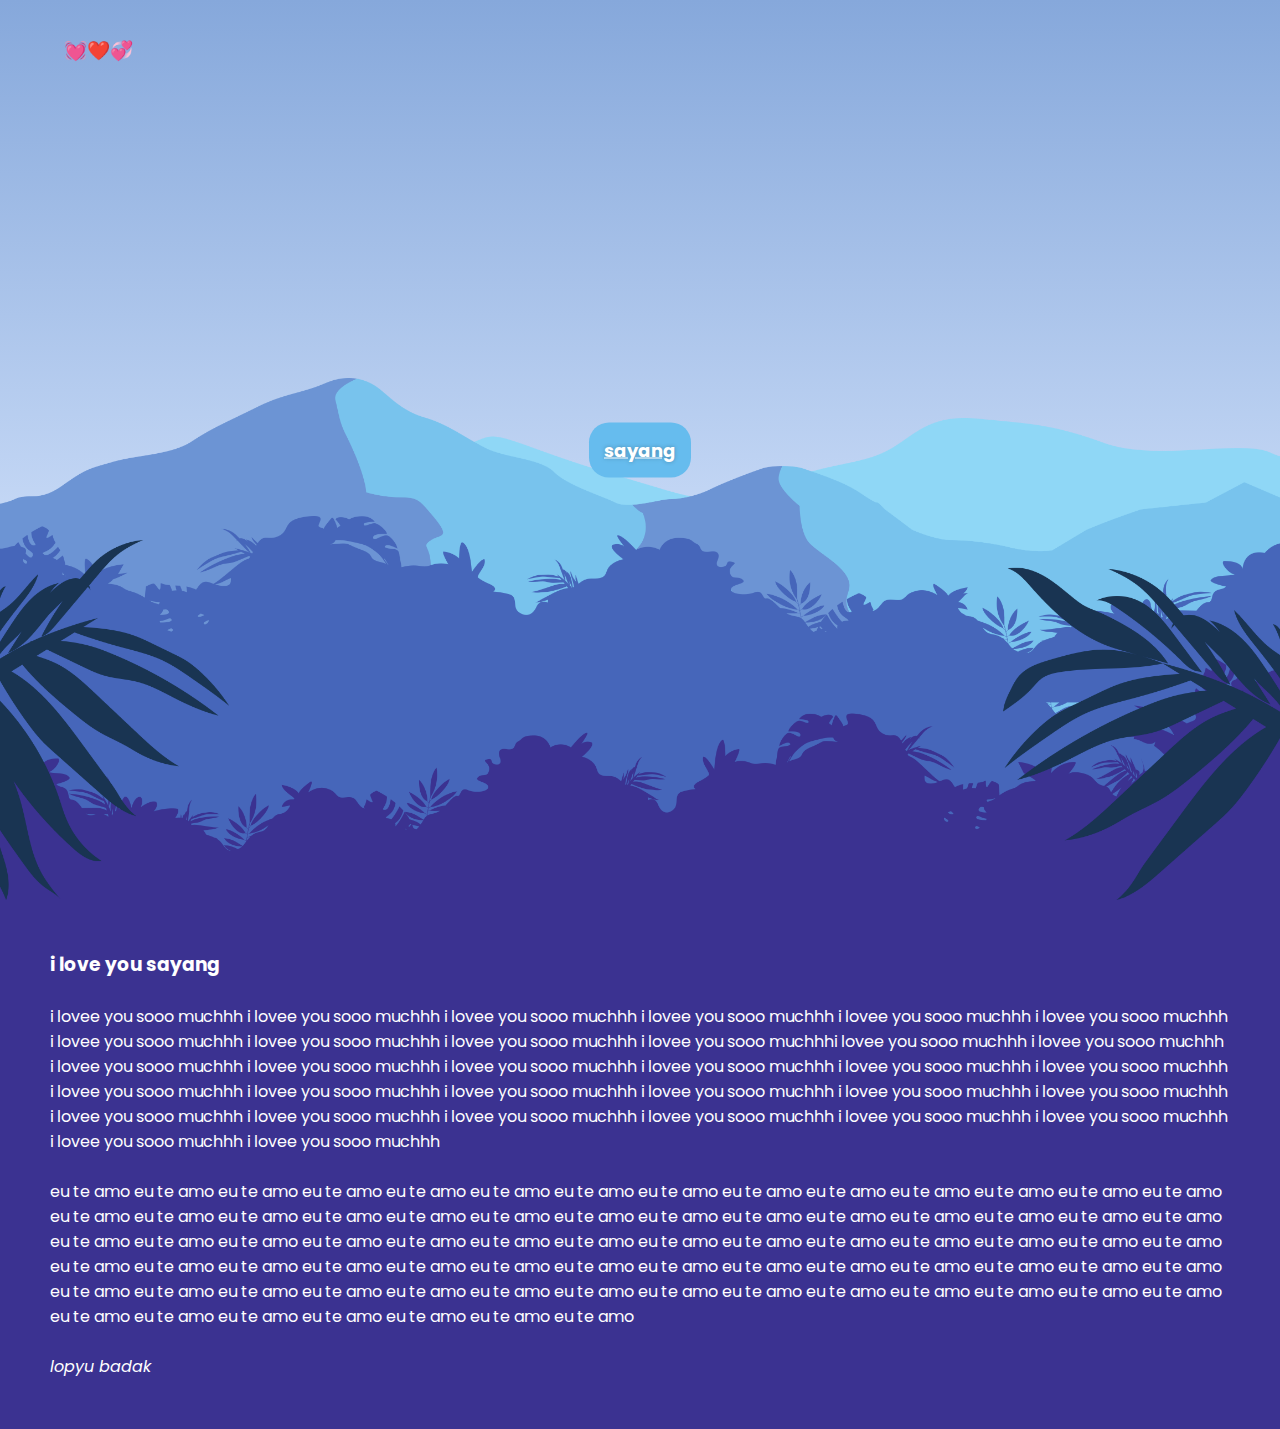
<file: index.html>
<!DOCTYPE html>
<html lang="en">
<head>
    <meta charset="UTF-8">
    <meta name="viewport" content="width=device-width, initial-scale=1.0">
    <title>neiaa sayangku</title>
    <link rel="stylesheet" href="style3.css">
</head>
<body>

    <header>
        <h3>💓❤️💞</h3>
        <!-- <nav>
            <a href="#" class="active">Home</a>
            <a href="#">About</a>
            <a href="#">Services</a>
            <a href="#">Contact</a>
        </nav> -->
    </header>

    <section class="home">
        <img src="assets/mount2.png" class="mount2">
        <img src="assets/mount1.png" class="mount1">
        <img src="assets/bush2.png" class="bush2">

        <h1 class="title"> 
           <a href="bunga.html" class="neia">sayang</a></h1>

        <img src="assets/bush1.png" class="bush1">
        <img src="assets/leaf2.png" class="leaf2">
        <img src="assets/leaf1.png" class="leaf1">
    </section>

    <section class="about">
        <h3>i love you sayang</h3>
        <br>
        <p>i lovee you sooo muchhh i lovee you sooo muchhh i lovee you sooo muchhh i lovee you sooo muchhh i lovee you sooo muchhh i lovee you sooo muchhh i lovee you sooo muchhh i lovee you sooo muchhh i lovee you sooo muchhh i lovee you sooo muchhhi lovee you sooo muchhh i lovee you sooo muchhh i lovee you sooo muchhh i lovee you sooo muchhh i lovee you sooo muchhh i lovee you sooo muchhh i lovee you sooo muchhh i lovee you sooo muchhh i lovee you sooo muchhh i lovee you sooo muchhh i lovee you sooo muchhh i lovee you sooo muchhh i lovee you sooo muchhh i lovee you sooo muchhh i lovee you sooo muchhh i lovee you sooo muchhh i lovee you sooo muchhh i lovee you sooo muchhh i lovee you sooo muchhh i lovee you sooo muchhh i lovee you sooo muchhh i lovee you sooo muchhh </p>
        <br>
        <p>eu te amo eu te amo eu te amo eu te amo eu te amo eu te amo eu te amo eu te amo eu te amo eu te amo eu te amo eu te amo eu te amo eu te amo eu te amo eu te amo eu te amo eu te amo eu te amo eu te amo eu te amo eu te amo eu te amo eu te amo eu te amo eu te amo eu te amo eu te amo eu te amo eu te amo eu te amo eu te amo eu te amo eu te amo eu te amo eu te amo eu te amo eu te amo eu te amo eu te amo eu te amo eu te amo eu te amo eu te amo eu te amo eu te amo eu te amo eu te amo eu te amo eu te amo eu te amo eu te amo eu te amo eu te amo eu te amo eu te amo eu te amo eu te amo eu te amo eu te amo eu te amo eu te amo eu te amo eu te amo eu te amo eu te amo eu te amo eu te amo eu te amo eu te amo eu te amo eu te amo eu te amo eu te amo eu te amo eu te amo eu te amo </p>
        <br>
        <p> <i>lopyu badak</i></p>
    </section>

    <script src="script2.js"></script>

</body>
</html>
</file>
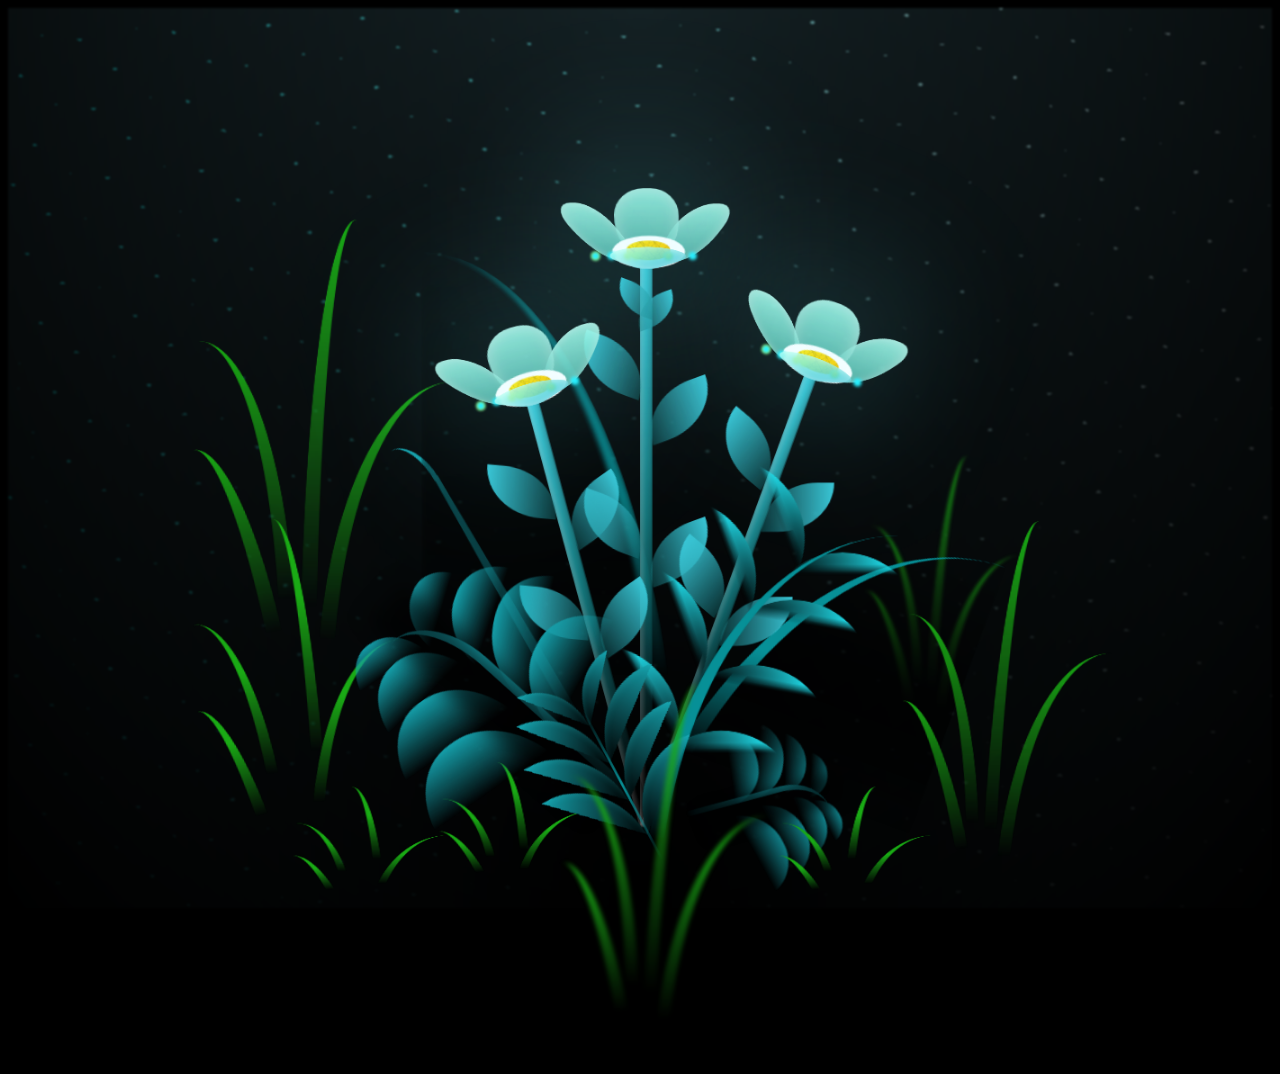
<file: bunga.html>
<!DOCTYPE html>
<html lang="en" >
<head>
  <meta charset="UTF-8">
  <title>bunga for ml </title>
  <link rel="stylesheet" href="./style.css">

</head>
<body>
<!-- partial:index.partial.html -->
<!--  
 
  CSS Blossoming Flowers at Magical Night.
  I've taken some inspiration by Yup Nguyen's Artwork: https://dribbble.com/shots/11096994-Virtual-Garden.
  Made with Pure CSS & ♥
-->

<body class="not-loaded">
  <div class="night"></div>
  <div class="flowers">
    <div class="flower flower--1">
      <div class="flower__leafs flower__leafs--1">
        <div class="flower__leaf flower__leaf--1"></div>
        <div class="flower__leaf flower__leaf--2"></div>
        <div class="flower__leaf flower__leaf--3"></div>
        <div class="flower__leaf flower__leaf--4"></div>
        <div class="flower__white-circle"></div>

        <div class="flower__light flower__light--1"></div>
        <div class="flower__light flower__light--2"></div>
        <div class="flower__light flower__light--3"></div>
        <div class="flower__light flower__light--4"></div>
        <div class="flower__light flower__light--5"></div>
        <div class="flower__light flower__light--6"></div>
        <div class="flower__light flower__light--7"></div>
        <div class="flower__light flower__light--8"></div>

      </div>
      <div class="flower__line">
        <div class="flower__line__leaf flower__line__leaf--1"></div>
        <div class="flower__line__leaf flower__line__leaf--2"></div>
        <div class="flower__line__leaf flower__line__leaf--3"></div>
        <div class="flower__line__leaf flower__line__leaf--4"></div>
        <div class="flower__line__leaf flower__line__leaf--5"></div>
        <div class="flower__line__leaf flower__line__leaf--6"></div>
      </div>
    </div>

    <div class="flower flower--2">
      <div class="flower__leafs flower__leafs--2">
        <div class="flower__leaf flower__leaf--1"></div>
        <div class="flower__leaf flower__leaf--2"></div>
        <div class="flower__leaf flower__leaf--3"></div>
        <div class="flower__leaf flower__leaf--4"></div>
        <div class="flower__white-circle"></div>

        <div class="flower__light flower__light--1"></div>
        <div class="flower__light flower__light--2"></div>
        <div class="flower__light flower__light--3"></div>
        <div class="flower__light flower__light--4"></div>
        <div class="flower__light flower__light--5"></div>
        <div class="flower__light flower__light--6"></div>
        <div class="flower__light flower__light--7"></div>
        <div class="flower__light flower__light--8"></div>

      </div>
      <div class="flower__line">
        <div class="flower__line__leaf flower__line__leaf--1"></div>
        <div class="flower__line__leaf flower__line__leaf--2"></div>
        <div class="flower__line__leaf flower__line__leaf--3"></div>
        <div class="flower__line__leaf flower__line__leaf--4"></div>
      </div>
    </div>

    <div class="flower flower--3">
      <div class="flower__leafs flower__leafs--3">
        <div class="flower__leaf flower__leaf--1"></div>
        <div class="flower__leaf flower__leaf--2"></div>
        <div class="flower__leaf flower__leaf--3"></div>
        <div class="flower__leaf flower__leaf--4"></div>
        <div class="flower__white-circle"></div>

        <div class="flower__light flower__light--1"></div>
        <div class="flower__light flower__light--2"></div>
        <div class="flower__light flower__light--3"></div>
        <div class="flower__light flower__light--4"></div>
        <div class="flower__light flower__light--5"></div>
        <div class="flower__light flower__light--6"></div>
        <div class="flower__light flower__light--7"></div>
        <div class="flower__light flower__light--8"></div>

      </div>
      <div class="flower__line">
        <div class="flower__line__leaf flower__line__leaf--1"></div>
        <div class="flower__line__leaf flower__line__leaf--2"></div>
        <div class="flower__line__leaf flower__line__leaf--3"></div>
        <div class="flower__line__leaf flower__line__leaf--4"></div>
      </div>
    </div>

    <div class="grow-ans" style="--d:1.2s">
      <div class="flower__g-long">
        <div class="flower__g-long__top"></div>
        <div class="flower__g-long__bottom"></div>
      </div>
    </div>

    <div class="growing-grass">
      <div class="flower__grass flower__grass--1">
        <div class="flower__grass--top"></div>
        <div class="flower__grass--bottom"></div>
        <div class="flower__grass__leaf flower__grass__leaf--1"></div>
        <div class="flower__grass__leaf flower__grass__leaf--2"></div>
        <div class="flower__grass__leaf flower__grass__leaf--3"></div>
        <div class="flower__grass__leaf flower__grass__leaf--4"></div>
        <div class="flower__grass__leaf flower__grass__leaf--5"></div>
        <div class="flower__grass__leaf flower__grass__leaf--6"></div>
        <div class="flower__grass__leaf flower__grass__leaf--7"></div>
        <div class="flower__grass__leaf flower__grass__leaf--8"></div>
        <div class="flower__grass__overlay"></div>
      </div>
    </div>

    <div class="growing-grass">
      <div class="flower__grass flower__grass--2">
        <div class="flower__grass--top"></div>
        <div class="flower__grass--bottom"></div>
        <div class="flower__grass__leaf flower__grass__leaf--1"></div>
        <div class="flower__grass__leaf flower__grass__leaf--2"></div>
        <div class="flower__grass__leaf flower__grass__leaf--3"></div>
        <div class="flower__grass__leaf flower__grass__leaf--4"></div>
        <div class="flower__grass__leaf flower__grass__leaf--5"></div>
        <div class="flower__grass__leaf flower__grass__leaf--6"></div>
        <div class="flower__grass__leaf flower__grass__leaf--7"></div>
        <div class="flower__grass__leaf flower__grass__leaf--8"></div>
        <div class="flower__grass__overlay"></div>
      </div>
    </div>

    <div class="grow-ans" style="--d:2.4s">
      <div class="flower__g-right flower__g-right--1">
        <div class="leaf"></div>
      </div>
    </div>

    <div class="grow-ans" style="--d:2.8s">
      <div class="flower__g-right flower__g-right--2">
        <div class="leaf"></div>
      </div>
    </div>

    <div class="grow-ans" style="--d:2.8s">
      <div class="flower__g-front">
        <div class="flower__g-front__leaf-wrapper flower__g-front__leaf-wrapper--1">
          <div class="flower__g-front__leaf"></div>
        </div>
        <div class="flower__g-front__leaf-wrapper flower__g-front__leaf-wrapper--2">
          <div class="flower__g-front__leaf"></div>
        </div>
        <div class="flower__g-front__leaf-wrapper flower__g-front__leaf-wrapper--3">
          <div class="flower__g-front__leaf"></div>
        </div>
        <div class="flower__g-front__leaf-wrapper flower__g-front__leaf-wrapper--4">
          <div class="flower__g-front__leaf"></div>
        </div>
        <div class="flower__g-front__leaf-wrapper flower__g-front__leaf-wrapper--5">
          <div class="flower__g-front__leaf"></div>
        </div>
        <div class="flower__g-front__leaf-wrapper flower__g-front__leaf-wrapper--6">
          <div class="flower__g-front__leaf"></div>
        </div>
        <div class="flower__g-front__leaf-wrapper flower__g-front__leaf-wrapper--7">
          <div class="flower__g-front__leaf"></div>
        </div>
        <div class="flower__g-front__leaf-wrapper flower__g-front__leaf-wrapper--8">
          <div class="flower__g-front__leaf"></div>
        </div>
        <div class="flower__g-front__line"></div>
      </div>
    </div>

    <div class="grow-ans" style="--d:3.2s">
      <div class="flower__g-fr">
        <div class="leaf"></div>
        <div class="flower__g-fr__leaf flower__g-fr__leaf--1"></div>
        <div class="flower__g-fr__leaf flower__g-fr__leaf--2"></div>
        <div class="flower__g-fr__leaf flower__g-fr__leaf--3"></div>
        <div class="flower__g-fr__leaf flower__g-fr__leaf--4"></div>
        <div class="flower__g-fr__leaf flower__g-fr__leaf--5"></div>
        <div class="flower__g-fr__leaf flower__g-fr__leaf--6"></div>
        <div class="flower__g-fr__leaf flower__g-fr__leaf--7"></div>
        <div class="flower__g-fr__leaf flower__g-fr__leaf--8"></div>
      </div>
    </div>

    <div class="long-g long-g--0">
      <div class="grow-ans" style="--d:3s">
        <div class="leaf leaf--0"></div>
      </div>
      <div class="grow-ans" style="--d:2.2s">
        <div class="leaf leaf--1"></div>
      </div>
      <div class="grow-ans" style="--d:3.4s">
        <div class="leaf leaf--2"></div>
      </div>
      <div class="grow-ans" style="--d:3.6s">
        <div class="leaf leaf--3"></div>
      </div>
    </div>

    <div class="long-g long-g--1">
      <div class="grow-ans" style="--d:3.6s">
        <div class="leaf leaf--0"></div>
      </div>
      <div class="grow-ans" style="--d:3.8s">
        <div class="leaf leaf--1"></div>
      </div>
      <div class="grow-ans" style="--d:4s">
        <div class="leaf leaf--2"></div>
      </div>
      <div class="grow-ans" style="--d:4.2s">
        <div class="leaf leaf--3"></div>
      </div>
    </div>

    <div class="long-g long-g--2">
      <div class="grow-ans" style="--d:4s">
        <div class="leaf leaf--0"></div>
      </div>
      <div class="grow-ans" style="--d:4.2s">
        <div class="leaf leaf--1"></div>
      </div>
      <div class="grow-ans" style="--d:4.4s">
        <div class="leaf leaf--2"></div>
      </div>
      <div class="grow-ans" style="--d:4.6s">
        <div class="leaf leaf--3"></div>
      </div>
    </div>

    <div class="long-g long-g--3">
      <div class="grow-ans" style="--d:4s">
        <div class="leaf leaf--0"></div>
      </div>
      <div class="grow-ans" style="--d:4.2s">
        <div class="leaf leaf--1"></div>
      </div>
      <div class="grow-ans" style="--d:3s">
        <div class="leaf leaf--2"></div>
      </div>
      <div class="grow-ans" style="--d:3.6s">
        <div class="leaf leaf--3"></div>
      </div>
    </div>

    <div class="long-g long-g--4">
      <div class="grow-ans" style="--d:4s">
        <div class="leaf leaf--0"></div>
      </div>
      <div class="grow-ans" style="--d:4.2s">
        <div class="leaf leaf--1"></div>
      </div>
      <div class="grow-ans" style="--d:3s">
        <div class="leaf leaf--2"></div>
      </div>
      <div class="grow-ans" style="--d:3.6s">
        <div class="leaf leaf--3"></div>
      </div>
    </div>

    <div class="long-g long-g--5">
      <div class="grow-ans" style="--d:4s">
        <div class="leaf leaf--0"></div>
      </div>
      <div class="grow-ans" style="--d:4.2s">
        <div class="leaf leaf--1"></div>
      </div>
      <div class="grow-ans" style="--d:3s">
        <div class="leaf leaf--2"></div>
      </div>
      <div class="grow-ans" style="--d:3.6s">
        <div class="leaf leaf--3"></div>
      </div>
    </div>

    <div class="long-g long-g--6">
      <div class="grow-ans" style="--d:4.2s">
        <div class="leaf leaf--0"></div>
      </div>
      <div class="grow-ans" style="--d:4.4s">
        <div class="leaf leaf--1"></div>
      </div>
      <div class="grow-ans" style="--d:4.6s">
        <div class="leaf leaf--2"></div>
      </div>
      <div class="grow-ans" style="--d:4.8s">
        <div class="leaf leaf--3"></div>
      </div>
    </div>

    <div class="long-g long-g--7">
      <div class="grow-ans" style="--d:3s">
        <div class="leaf leaf--0"></div>
      </div>
      <div class="grow-ans" style="--d:3.2s">
        <div class="leaf leaf--1"></div>
      </div>
      <div class="grow-ans" style="--d:3.5s">
        <div class="leaf leaf--2"></div>
      </div>
      <div class="grow-ans" style="--d:3.6s">
        <div class="leaf leaf--3"></div>
      </div>
    </div>
  </div>
</body>
<!-- partial -->
  <script  src="./script.js"></script>

</body>
</html>
</file>
<file: style3.css>
@import url('https://fonts.googleapis.com/css2?family=Poppins:wght@400;600;700&display=swap');

* {
    margin: 0;
    padding: 0;
    box-sizing: border-box;
    font-family: 'Poppins', sans-serif;
}

header {
    display: flex;
    justify-content: space-between;
    align-items: center;
    height: 100px;
    padding: 0 5%;
    position: absolute;
    width: 100%;
    z-index: 100;
}
header h1 {
    font-size: 40px;
    color: white;
}
header nav {
    display: flex;
    gap: 30px;
}
header nav a {
    text-decoration: none;
    font-size: 20px;
    font-weight: 600;
    padding: 8px 16px;
    border-radius: 99px;
    transition: 0.3s;
    color: white;
}
header nav a.active {
    background: #5247B9;
}
header nav a:hover {
    background: #5247B9;
}
header nav:hover > a:not(:hover) {
    background: none;
}

.home {
    display: flex;
    height: 100dvh;
    background: linear-gradient(to top, #D2E2FB 30%, #86A8DB);
    position: relative;
    overflow: hidden;
}

.home img {
    position: absolute;
    bottom: 0;
    width: 100%;
    pointer-events: none;
}

.home .title {
    position: absolute;
    top: 50%;
    left: 50%;
    transform: translate(-50%, -50%);
    color: white;
    font-size: 18px;
    text-shadow: 0px 0px 4px rgba(0, 0, 0, 0.25);
}

.about {
    padding: 50px;
    background: #3B3291;
    color: white;
    position: relative;
    z-index: 100;
}
.about h1 {
    font-size: 40px;
}

.neia{
    color: #fff;
    margin: 15px;
    padding: 15px;
    background-color: rgb(102, 188, 238);
    border-radius: 20px;
}

.neia:hover{
    background-color: rgb(97, 208, 228);

}
</file>
<file: style.css>
*::after,
*::before {
  padding: 0;
  margin: 0;
  box-sizing: border-box;
}

:root {
  --dark-color: #000;
}

body {
  display: flex;
  align-items: flex-end;
  justify-content: center;
  min-height: 100vh;
  background-color: var(--dark-color);
  overflow: hidden;
  perspective: 1000px;
}

.night {
  position: fixed;
  left: 50%;
  top: 0;
  transform: translateX(-50%);
  width: 100%;
  height: 100%;
  filter: blur(0.1vmin);
  background-image: radial-gradient(ellipse at top, transparent 0%, var(--dark-color)), radial-gradient(ellipse at bottom, var(--dark-color), rgba(145, 233, 255, 0.2)), repeating-linear-gradient(220deg, black 0px, black 19px, transparent 19px, transparent 22px), repeating-linear-gradient(189deg, black 0px, black 19px, transparent 19px, transparent 22px), repeating-linear-gradient(148deg, black 0px, black 19px, transparent 19px, transparent 22px), linear-gradient(90deg, #00fffa, #f0f0f0);
}

.flowers {
  position: relative;
  transform: scale(0.9);
}

.flower {
  position: absolute;
  bottom: 10vmin;
  transform-origin: bottom center;
  z-index: 10;
  --fl-speed: 0.8s;
}
.flower--1 {
  animation: moving-flower-1 4s linear infinite;
}
.flower--1 .flower__line {
  height: 70vmin;
  animation-delay: 0.3s;
}
.flower--1 .flower__line__leaf--1 {
  animation: blooming-leaf-right var(--fl-speed) 1.6s backwards;
}
.flower--1 .flower__line__leaf--2 {
  animation: blooming-leaf-right var(--fl-speed) 1.4s backwards;
}
.flower--1 .flower__line__leaf--3 {
  animation: blooming-leaf-left var(--fl-speed) 1.2s backwards;
}
.flower--1 .flower__line__leaf--4 {
  animation: blooming-leaf-left var(--fl-speed) 1s backwards;
}
.flower--1 .flower__line__leaf--5 {
  animation: blooming-leaf-right var(--fl-speed) 1.8s backwards;
}
.flower--1 .flower__line__leaf--6 {
  animation: blooming-leaf-left var(--fl-speed) 2s backwards;
}
.flower--2 {
  left: 50%;
  transform: rotate(20deg);
  animation: moving-flower-2 4s linear infinite;
}
.flower--2 .flower__line {
  height: 60vmin;
  animation-delay: 0.6s;
}
.flower--2 .flower__line__leaf--1 {
  animation: blooming-leaf-right var(--fl-speed) 1.9s backwards;
}
.flower--2 .flower__line__leaf--2 {
  animation: blooming-leaf-right var(--fl-speed) 1.7s backwards;
}
.flower--2 .flower__line__leaf--3 {
  animation: blooming-leaf-left var(--fl-speed) 1.5s backwards;
}
.flower--2 .flower__line__leaf--4 {
  animation: blooming-leaf-left var(--fl-speed) 1.3s backwards;
}
.flower--3 {
  left: 50%;
  transform: rotate(-15deg);
  animation: moving-flower-3 4s linear infinite;
}
.flower--3 .flower__line {
  animation-delay: 0.9s;
}
.flower--3 .flower__line__leaf--1 {
  animation: blooming-leaf-right var(--fl-speed) 2.5s backwards;
}
.flower--3 .flower__line__leaf--2 {
  animation: blooming-leaf-right var(--fl-speed) 2.3s backwards;
}
.flower--3 .flower__line__leaf--3 {
  animation: blooming-leaf-left var(--fl-speed) 2.1s backwards;
}
.flower--3 .flower__line__leaf--4 {
  animation: blooming-leaf-left var(--fl-speed) 1.9s backwards;
}
.flower__leafs {
  position: relative;
  animation: blooming-flower 2s backwards;
}
.flower__leafs--1 {
  animation-delay: 1.1s;
}
.flower__leafs--2 {
  animation-delay: 1.4s;
}
.flower__leafs--3 {
  animation-delay: 1.7s;
}
.flower__leafs::after {
  content: "";
  position: absolute;
  left: 0;
  top: 0;
  transform: translate(-50%, -100%);
  width: 8vmin;
  height: 8vmin;
  background-color: #6bf0ff;
  filter: blur(10vmin);
}
.flower__leaf {
  position: absolute;
  bottom: 0;
  left: 50%;
  width: 8vmin;
  height: 11vmin;
  border-radius: 51% 49% 47% 53%/44% 45% 55% 69%;
  background-color: #a7ffee;
  background-image: linear-gradient(to top, #54b8aa, #a7ffee);
  transform-origin: bottom center;
  opacity: 0.9;
  box-shadow: inset 0 0 2vmin rgba(255, 255, 255, 0.5);
}
.flower__leaf--1 {
  transform: translate(-10%, 1%) rotateY(40deg) rotateX(-50deg);
}
.flower__leaf--2 {
  transform: translate(-50%, -4%) rotateX(40deg);
}
.flower__leaf--3 {
  transform: translate(-90%, 0%) rotateY(45deg) rotateX(50deg);
}
.flower__leaf--4 {
  width: 8vmin;
  height: 8vmin;
  transform-origin: bottom left;
  border-radius: 4vmin 10vmin 4vmin 4vmin;
  transform: translate(0%, 18%) rotateX(70deg) rotate(-43deg);
  background-image: linear-gradient(to top, #39c6d6, #a7ffee);
  z-index: 1;
  opacity: 0.8;
}
.flower__white-circle {
  position: absolute;
  left: -3.5vmin;
  top: -3vmin;
  width: 9vmin;
  height: 4vmin;
  border-radius: 50%;
  background-color: #fff;
}
.flower__white-circle::after {
  content: "";
  position: absolute;
  left: 50%;
  top: 45%;
  transform: translate(-50%, -50%);
  width: 60%;
  height: 60%;
  border-radius: inherit;
  background-image: repeating-linear-gradient(135deg, rgba(0, 0, 0, 0.03) 0px, rgba(0, 0, 0, 0.03) 1px, transparent 1px, transparent 12px), repeating-linear-gradient(45deg, rgba(0, 0, 0, 0.03) 0px, rgba(0, 0, 0, 0.03) 1px, transparent 1px, transparent 12px), repeating-linear-gradient(67.5deg, rgba(0, 0, 0, 0.03) 0px, rgba(0, 0, 0, 0.03) 1px, transparent 1px, transparent 12px), repeating-linear-gradient(135deg, rgba(0, 0, 0, 0.03) 0px, rgba(0, 0, 0, 0.03) 1px, transparent 1px, transparent 12px), repeating-linear-gradient(45deg, rgba(0, 0, 0, 0.03) 0px, rgba(0, 0, 0, 0.03) 1px, transparent 1px, transparent 12px), repeating-linear-gradient(112.5deg, rgba(0, 0, 0, 0.03) 0px, rgba(0, 0, 0, 0.03) 1px, transparent 1px, transparent 12px), repeating-linear-gradient(112.5deg, rgba(0, 0, 0, 0.03) 0px, rgba(0, 0, 0, 0.03) 1px, transparent 1px, transparent 12px), repeating-linear-gradient(45deg, rgba(0, 0, 0, 0.03) 0px, rgba(0, 0, 0, 0.03) 1px, transparent 1px, transparent 12px), repeating-linear-gradient(22.5deg, rgba(0, 0, 0, 0.03) 0px, rgba(0, 0, 0, 0.03) 1px, transparent 1px, transparent 12px), repeating-linear-gradient(45deg, rgba(0, 0, 0, 0.03) 0px, rgba(0, 0, 0, 0.03) 1px, transparent 1px, transparent 12px), repeating-linear-gradient(22.5deg, rgba(0, 0, 0, 0.03) 0px, rgba(0, 0, 0, 0.03) 1px, transparent 1px, transparent 12px), repeating-linear-gradient(135deg, rgba(0, 0, 0, 0.03) 0px, rgba(0, 0, 0, 0.03) 1px, transparent 1px, transparent 12px), repeating-linear-gradient(157.5deg, rgba(0, 0, 0, 0.03) 0px, rgba(0, 0, 0, 0.03) 1px, transparent 1px, transparent 12px), repeating-linear-gradient(67.5deg, rgba(0, 0, 0, 0.03) 0px, rgba(0, 0, 0, 0.03) 1px, transparent 1px, transparent 12px), repeating-linear-gradient(67.5deg, rgba(0, 0, 0, 0.03) 0px, rgba(0, 0, 0, 0.03) 1px, transparent 1px, transparent 12px), linear-gradient(90deg, #ffeb12, #ffce00);
}
.flower__line {
  height: 55vmin;
  width: 1.5vmin;
  background-image: linear-gradient(to left, rgba(0, 0, 0, 0.2), transparent, rgba(255, 255, 255, 0.2)), linear-gradient(to top, transparent 10%, #14757a, #39c6d6);
  box-shadow: inset 0 0 2px rgba(0, 0, 0, 0.5);
  animation: grow-flower-tree 4s backwards;
}
.flower__line__leaf {
  --w: 7vmin;
  --h: calc(var(--w) + 2vmin);
  position: absolute;
  top: 20%;
  left: 90%;
  width: var(--w);
  height: var(--h);
  border-top-right-radius: var(--h);
  border-bottom-left-radius: var(--h);
  background-image: linear-gradient(to top, rgba(20, 117, 122, 0.4), #39c6d6);
}
.flower__line__leaf--1 {
  transform: rotate(70deg) rotateY(30deg);
}
.flower__line__leaf--2 {
  top: 45%;
  transform: rotate(70deg) rotateY(30deg);
}
.flower__line__leaf--3, .flower__line__leaf--4, .flower__line__leaf--6 {
  border-top-right-radius: 0;
  border-bottom-left-radius: 0;
  border-top-left-radius: var(--h);
  border-bottom-right-radius: var(--h);
  left: -460%;
  top: 12%;
  transform: rotate(-70deg) rotateY(30deg);
}
.flower__line__leaf--4 {
  top: 40%;
}
.flower__line__leaf--5 {
  top: 0;
  transform-origin: left;
  transform: rotate(70deg) rotateY(30deg) scale(0.6);
}
.flower__line__leaf--6 {
  top: -2%;
  left: -450%;
  transform-origin: right;
  transform: rotate(-70deg) rotateY(30deg) scale(0.6);
}
.flower__light {
  position: absolute;
  bottom: 0vmin;
  width: 1vmin;
  height: 1vmin;
  background-color: #fffb00;
  border-radius: 50%;
  filter: blur(0.2vmin);
  animation: light-ans 4s linear infinite backwards;
}
.flower__light:nth-child(odd) {
  background-color: #23f0ff;
}
.flower__light--1 {
  left: -2vmin;
  animation-delay: 1s;
}
.flower__light--2 {
  left: 3vmin;
  animation-delay: 0.5s;
}
.flower__light--3 {
  left: -6vmin;
  animation-delay: 0.3s;
}
.flower__light--4 {
  left: 6vmin;
  animation-delay: 0.9s;
}
.flower__light--5 {
  left: -1vmin;
  animation-delay: 1.5s;
}
.flower__light--6 {
  left: -4vmin;
  animation-delay: 3s;
}
.flower__light--7 {
  left: 3vmin;
  animation-delay: 2s;
}
.flower__light--8 {
  left: -6vmin;
  animation-delay: 3.5s;
}
.flower__grass {
  --c: #159faa;
  --line-w: 1.5vmin;
  position: absolute;
  bottom: 12vmin;
  left: -7vmin;
  display: flex;
  flex-direction: column;
  align-items: flex-end;
  z-index: 20;
  transform-origin: bottom center;
  transform: rotate(-48deg) rotateY(40deg);
}
.flower__grass--1 {
  animation: moving-grass 2s linear infinite;
}
.flower__grass--2 {
  left: 2vmin;
  bottom: 10vmin;
  transform: scale(0.5) rotate(75deg) rotateX(10deg) rotateY(-200deg);
  opacity: 0.8;
  z-index: 0;
  animation: moving-grass--2 1.5s linear infinite;
}
.flower__grass--top {
  width: 7vmin;
  height: 10vmin;
  border-top-right-radius: 100%;
  border-right: var(--line-w) solid var(--c);
  transform-origin: bottom center;
  transform: rotate(-2deg);
}
.flower__grass--bottom {
  margin-top: -2px;
  width: var(--line-w);
  height: 25vmin;
  background-image: linear-gradient(to top, transparent, var(--c));
}
.flower__grass__leaf {
  --size: 10vmin;
  position: absolute;
  width: calc(var(--size) * 2.1);
  height: var(--size);
  border-top-left-radius: var(--size);
  border-top-right-radius: var(--size);
  background-image: linear-gradient(to top, transparent, transparent 30%, var(--c));
  z-index: 100;
}
.flower__grass__leaf--1 {
  top: -6%;
  left: 30%;
  --size: 6vmin;
  transform: rotate(-20deg);
  animation: growing-grass-ans--1 2s 2.6s backwards;
}
@keyframes growing-grass-ans--1 {
  0% {
    transform-origin: bottom left;
    transform: rotate(-20deg) scale(0);
  }
}
.flower__grass__leaf--2 {
  top: -5%;
  left: -110%;
  --size: 6vmin;
  transform: rotate(10deg);
  animation: growing-grass-ans--2 2s 2.4s linear backwards;
}
@keyframes growing-grass-ans--2 {
  0% {
    transform-origin: bottom right;
    transform: rotate(10deg) scale(0);
  }
}
.flower__grass__leaf--3 {
  top: 5%;
  left: 60%;
  --size: 8vmin;
  transform: rotate(-18deg) rotateX(-20deg);
  animation: growing-grass-ans--3 2s 2.2s linear backwards;
}
@keyframes growing-grass-ans--3 {
  0% {
    transform-origin: bottom left;
    transform: rotate(-18deg) rotateX(-20deg) scale(0);
  }
}
.flower__grass__leaf--4 {
  top: 6%;
  left: -135%;
  --size: 8vmin;
  transform: rotate(2deg);
  animation: growing-grass-ans--4 2s 2s linear backwards;
}
@keyframes growing-grass-ans--4 {
  0% {
    transform-origin: bottom right;
    transform: rotate(2deg) scale(0);
  }
}
.flower__grass__leaf--5 {
  top: 20%;
  left: 60%;
  --size: 10vmin;
  transform: rotate(-24deg) rotateX(-20deg);
  animation: growing-grass-ans--5 2s 1.8s linear backwards;
}
@keyframes growing-grass-ans--5 {
  0% {
    transform-origin: bottom left;
    transform: rotate(-24deg) rotateX(-20deg) scale(0);
  }
}
.flower__grass__leaf--6 {
  top: 22%;
  left: -180%;
  --size: 10vmin;
  transform: rotate(10deg);
  animation: growing-grass-ans--6 2s 1.6s linear backwards;
}
@keyframes growing-grass-ans--6 {
  0% {
    transform-origin: bottom right;
    transform: rotate(10deg) scale(0);
  }
}
.flower__grass__leaf--7 {
  top: 39%;
  left: 70%;
  --size: 10vmin;
  transform: rotate(-10deg);
  animation: growing-grass-ans--7 2s 1.4s linear backwards;
}
@keyframes growing-grass-ans--7 {
  0% {
    transform-origin: bottom left;
    transform: rotate(-10deg) scale(0);
  }
}
.flower__grass__leaf--8 {
  top: 40%;
  left: -215%;
  --size: 11vmin;
  transform: rotate(10deg);
  animation: growing-grass-ans--8 2s 1.2s linear backwards;
}
@keyframes growing-grass-ans--8 {
  0% {
    transform-origin: bottom right;
    transform: rotate(10deg) scale(0);
  }
}
.flower__grass__overlay {
  position: absolute;
  top: -10%;
  right: 0%;
  width: 100%;
  height: 100%;
  background-color: rgba(0, 0, 0, 0.6);
  filter: blur(1.5vmin);
  z-index: 100;
}
.flower__g-long {
  --w: 2vmin;
  --h: 6vmin;
  --c: #159faa;
  position: absolute;
  bottom: 10vmin;
  left: -3vmin;
  transform-origin: bottom center;
  transform: rotate(-30deg) rotateY(-20deg);
  display: flex;
  flex-direction: column;
  align-items: flex-end;
  animation: flower-g-long-ans 3s linear infinite;
}
@keyframes flower-g-long-ans {
  0%, 100% {
    transform: rotate(-30deg) rotateY(-20deg);
  }
  50% {
    transform: rotate(-32deg) rotateY(-20deg);
  }
}
.flower__g-long__top {
  top: calc(var(--h) * -1);
  width: calc(var(--w) + 1vmin);
  height: var(--h);
  border-top-right-radius: 100%;
  border-right: 0.7vmin solid var(--c);
  transform: translate(-0.7vmin, 1vmin);
}
.flower__g-long__bottom {
  width: var(--w);
  height: 50vmin;
  transform-origin: bottom center;
  background-image: linear-gradient(to top, transparent 30%, var(--c));
  box-shadow: inset 0 0 2px rgba(0, 0, 0, 0.5);
  clip-path: polygon(35% 0, 65% 1%, 100% 100%, 0% 100%);
}
.flower__g-right {
  position: absolute;
  bottom: 6vmin;
  left: -2vmin;
  transform-origin: bottom left;
  transform: rotate(20deg);
}
.flower__g-right .leaf {
  width: 30vmin;
  height: 50vmin;
  border-top-left-radius: 100%;
  border-left: 2vmin solid #079097;
  background-image: linear-gradient(to bottom, transparent, var(--dark-color) 60%);
  -webkit-mask-image: linear-gradient(to top, transparent 30%, #079097 60%);
}
.flower__g-right--1 {
  animation: flower-g-right-ans 2.5s linear infinite;
}
.flower__g-right--2 {
  left: 5vmin;
  transform: rotateY(-180deg);
  animation: flower-g-right-ans--2 3s linear infinite;
}
.flower__g-right--2 .leaf {
  height: 75vmin;
  filter: blur(0.3vmin);
  opacity: 0.8;
}
@keyframes flower-g-right-ans {
  0%, 100% {
    transform: rotate(20deg);
  }
  50% {
    transform: rotate(24deg) rotateX(-20deg);
  }
}
@keyframes flower-g-right-ans--2 {
  0%, 100% {
    transform: rotateY(-180deg) rotate(0deg) rotateX(-20deg);
  }
  50% {
    transform: rotateY(-180deg) rotate(6deg) rotateX(-20deg);
  }
}
.flower__g-front {
  position: absolute;
  bottom: 6vmin;
  left: 2.5vmin;
  z-index: 100;
  transform-origin: bottom center;
  transform: rotate(-28deg) rotateY(30deg) scale(1.04);
  animation: flower__g-front-ans 2s linear infinite;
}
@keyframes flower__g-front-ans {
  0%, 100% {
    transform: rotate(-28deg) rotateY(30deg) scale(1.04);
  }
  50% {
    transform: rotate(-35deg) rotateY(40deg) scale(1.04);
  }
}
.flower__g-front__line {
  width: 0.3vmin;
  height: 20vmin;
  background-image: linear-gradient(to top, transparent, #079097, transparent 100%);
  position: relative;
}
.flower__g-front__leaf-wrapper {
  position: absolute;
  top: 0;
  left: 0;
  transform-origin: bottom left;
  transform: rotate(10deg);
}
.flower__g-front__leaf-wrapper:nth-child(even) {
  left: 0vmin;
  transform: rotateY(-180deg) rotate(5deg);
  animation: flower__g-front__leaf-left-ans 1s ease-in backwards;
}
.flower__g-front__leaf-wrapper:nth-child(odd) {
  animation: flower__g-front__leaf-ans 1s ease-in backwards;
}
.flower__g-front__leaf-wrapper--1 {
  top: -8vmin;
  transform: scale(0.7);
  animation: flower__g-front__leaf-ans 1s 5.5s ease-in backwards !important;
}
.flower__g-front__leaf-wrapper--2 {
  top: -8vmin;
  transform: rotateY(-180deg) scale(0.7) !important;
  animation: flower__g-front__leaf-left-ans-2 1s 4.6s ease-in backwards !important;
}
.flower__g-front__leaf-wrapper--3 {
  top: -3vmin;
  animation: flower__g-front__leaf-ans 1s 4.6s ease-in backwards;
}
.flower__g-front__leaf-wrapper--4 {
  top: -3vmin;
  transform: rotateY(-180deg) scale(0.9) !important;
  animation: flower__g-front__leaf-left-ans-2 1s 4.6s ease-in backwards !important;
}
@keyframes flower__g-front__leaf-left-ans-2 {
  0% {
    transform: rotateY(-180deg) scale(0);
  }
}
.flower__g-front__leaf-wrapper--5, .flower__g-front__leaf-wrapper--6 {
  top: 2vmin;
}
.flower__g-front__leaf-wrapper--7, .flower__g-front__leaf-wrapper--8 {
  top: 6.5vmin;
}
.flower__g-front__leaf-wrapper--2 {
  animation-delay: 5.2s !important;
}
.flower__g-front__leaf-wrapper--3 {
  animation-delay: 4.9s !important;
}
.flower__g-front__leaf-wrapper--5 {
  animation-delay: 4.3s !important;
}
.flower__g-front__leaf-wrapper--6 {
  animation-delay: 4.1s !important;
}
.flower__g-front__leaf-wrapper--7 {
  animation-delay: 3.8s !important;
}
.flower__g-front__leaf-wrapper--8 {
  animation-delay: 3.5s !important;
}
@keyframes flower__g-front__leaf-ans {
  0% {
    transform: rotate(10deg) scale(0);
  }
}
@keyframes flower__g-front__leaf-left-ans {
  0% {
    transform: rotateY(-180deg) rotate(5deg) scale(0);
  }
}
.flower__g-front__leaf {
  width: 10vmin;
  height: 10vmin;
  border-radius: 100% 0% 0% 100%/100% 100% 0% 0%;
  box-shadow: inset 0 2px 1vmin rgba(44, 238, 252, 0.2);
  background-image: linear-gradient(to bottom left, transparent, var(--dark-color)), linear-gradient(to bottom right, #159faa 50%, transparent 50%, transparent);
  -webkit-mask-image: linear-gradient(to bottom right, #159faa 50%, transparent 50%, transparent);
  mask-image: linear-gradient(to bottom right, #159faa 50%, transparent 50%, transparent);
}
.flower__g-fr {
  position: absolute;
  bottom: -4vmin;
  left: vmin;
  transform-origin: bottom left;
  z-index: 10;
  animation: flower__g-fr-ans 2s linear infinite;
}
@keyframes flower__g-fr-ans {
  0%, 100% {
    transform: rotate(2deg);
  }
  50% {
    transform: rotate(4deg);
  }
}
.flower__g-fr .leaf {
  width: 30vmin;
  height: 50vmin;
  border-top-left-radius: 100%;
  border-left: 2vmin solid #079097;
  -webkit-mask-image: linear-gradient(to top, transparent 25%, #079097 50%);
  position: relative;
  z-index: 1;
}
.flower__g-fr__leaf {
  position: absolute;
  top: 0;
  left: 0;
  width: 10vmin;
  height: 10vmin;
  border-radius: 100% 0% 0% 100%/100% 100% 0% 0%;
  box-shadow: inset 0 2px 1vmin rgba(44, 238, 252, 0.2);
  background-image: linear-gradient(to bottom left, transparent, var(--dark-color) 98%), linear-gradient(to bottom right, #23f0ff 45%, transparent 50%, transparent);
  -webkit-mask-image: linear-gradient(135deg, #159faa 40%, transparent 50%, transparent);
}
.flower__g-fr__leaf--1 {
  left: 20vmin;
  transform: rotate(45deg);
  animation: flower__g-fr-leaft-ans-1 0.5s 5.2s linear backwards;
}
@keyframes flower__g-fr-leaft-ans-1 {
  0% {
    transform-origin: left;
    transform: rotate(45deg) scale(0);
  }
}
.flower__g-fr__leaf--2 {
  left: 12vmin;
  top: -7vmin;
  transform: rotate(25deg) rotateY(-180deg);
  animation: flower__g-fr-leaft-ans-6 0.5s 5s linear backwards;
}
.flower__g-fr__leaf--3 {
  left: 15vmin;
  top: 6vmin;
  transform: rotate(55deg);
  animation: flower__g-fr-leaft-ans-5 0.5s 4.8s linear backwards;
}
.flower__g-fr__leaf--4 {
  left: 6vmin;
  top: -2vmin;
  transform: rotate(25deg) rotateY(-180deg);
  animation: flower__g-fr-leaft-ans-6 0.5s 4.6s linear backwards;
}
.flower__g-fr__leaf--5 {
  left: 10vmin;
  top: 14vmin;
  transform: rotate(55deg);
  animation: flower__g-fr-leaft-ans-5 0.5s 4.4s linear backwards;
}
@keyframes flower__g-fr-leaft-ans-5 {
  0% {
    transform-origin: left;
    transform: rotate(55deg) scale(0);
  }
}
.flower__g-fr__leaf--6 {
  left: 0vmin;
  top: 6vmin;
  transform: rotate(25deg) rotateY(-180deg);
  animation: flower__g-fr-leaft-ans-6 0.5s 4.2s linear backwards;
}
@keyframes flower__g-fr-leaft-ans-6 {
  0% {
    transform-origin: right;
    transform: rotate(25deg) rotateY(-180deg) scale(0);
  }
}
.flower__g-fr__leaf--7 {
  left: 5vmin;
  top: 22vmin;
  transform: rotate(45deg);
  animation: flower__g-fr-leaft-ans-7 0.5s 4s linear backwards;
}
@keyframes flower__g-fr-leaft-ans-7 {
  0% {
    transform-origin: left;
    transform: rotate(45deg) scale(0);
  }
}
.flower__g-fr__leaf--8 {
  left: -4vmin;
  top: 15vmin;
  transform: rotate(15deg) rotateY(-180deg);
  animation: flower__g-fr-leaft-ans-8 0.5s 3.8s linear backwards;
}
@keyframes flower__g-fr-leaft-ans-8 {
  0% {
    transform-origin: right;
    transform: rotate(15deg) rotateY(-180deg) scale(0);
  }
}

.long-g {
  position: absolute;
  bottom: 25vmin;
  left: -42vmin;
  transform-origin: bottom left;
}
.long-g--1 {
  bottom: 0vmin;
  transform: scale(0.8) rotate(-5deg);
}
.long-g--1 .leaf {
  -webkit-mask-image: linear-gradient(to top, transparent 40%, #079097 80%) !important;
}
.long-g--1 .leaf--1 {
  --w: 5vmin;
  --h: 60vmin;
  left: -2vmin;
  transform: rotate(3deg) rotateY(-180deg);
}
.long-g--2, .long-g--3 {
  bottom: -3vmin;
  left: -35vmin;
  transform-origin: center;
  transform: scale(0.6) rotateX(60deg);
}
.long-g--2 .leaf, .long-g--3 .leaf {
  -webkit-mask-image: linear-gradient(to top, transparent 50%, #079097 80%) !important;
}
.long-g--2 .leaf--1, .long-g--3 .leaf--1 {
  left: -1vmin;
  transform: rotateY(-180deg);
}
.long-g--3 {
  left: -17vmin;
  bottom: 0vmin;
}
.long-g--3 .leaf {
  -webkit-mask-image: linear-gradient(to top, transparent 40%, #079097 80%) !important;
}
.long-g--4 {
  left: 25vmin;
  bottom: -3vmin;
  transform-origin: center;
  transform: scale(0.6) rotateX(60deg);
}
.long-g--4 .leaf {
  -webkit-mask-image: linear-gradient(to top, transparent 50%, #079097 80%) !important;
}
.long-g--5 {
  left: 42vmin;
  bottom: 0vmin;
  transform: scale(0.8) rotate(2deg);
}
.long-g--6 {
  left: 0vmin;
  bottom: -20vmin;
  z-index: 100;
  filter: blur(0.3vmin);
  transform: scale(0.8) rotate(2deg);
}
.long-g--7 {
  left: 35vmin;
  bottom: 20vmin;
  z-index: -1;
  filter: blur(0.3vmin);
  transform: scale(0.6) rotate(2deg);
  opacity: 0.7;
}
.long-g .leaf {
  --w: 15vmin;
  --h: 40vmin;
  --c: #1aaa15;
  position: absolute;
  bottom: 0;
  width: var(--w);
  height: var(--h);
  border-top-left-radius: 100%;
  border-left: 2vmin solid var(--c);
  -webkit-mask-image: linear-gradient(to top, transparent 20%, var(--dark-color));
  transform-origin: bottom center;
}
.long-g .leaf--0 {
  left: 2vmin;
  animation: leaf-ans-1 4s linear infinite;
}
.long-g .leaf--1 {
  --w: 5vmin;
  --h: 60vmin;
  animation: leaf-ans-1 4s linear infinite;
}
.long-g .leaf--2 {
  --w: 10vmin;
  --h: 40vmin;
  left: -0.5vmin;
  bottom: 5vmin;
  transform-origin: bottom left;
  transform: rotateY(-180deg);
  animation: leaf-ans-2 3s linear infinite;
}
.long-g .leaf--3 {
  --w: 5vmin;
  --h: 30vmin;
  left: -1vmin;
  bottom: 3.2vmin;
  transform-origin: bottom left;
  transform: rotate(-10deg) rotateY(-180deg);
  animation: leaf-ans-3 3s linear infinite;
}

@keyframes leaf-ans-1 {
  0%, 100% {
    transform: rotate(-5deg) scale(1);
  }
  50% {
    transform: rotate(5deg) scale(1.1);
  }
}
@keyframes leaf-ans-2 {
  0%, 100% {
    transform: rotateY(-180deg) rotate(5deg);
  }
  50% {
    transform: rotateY(-180deg) rotate(0deg) scale(1.1);
  }
}
@keyframes leaf-ans-3 {
  0%, 100% {
    transform: rotate(-10deg) rotateY(-180deg);
  }
  50% {
    transform: rotate(-20deg) rotateY(-180deg);
  }
}
.grow-ans {
  animation: grow-ans 2s var(--d) backwards;
}

@keyframes grow-ans {
  0% {
    transform: scale(0);
    opacity: 0;
  }
}
@keyframes light-ans {
  0% {
    opacity: 0;
    transform: translateY(0vmin);
  }
  25% {
    opacity: 1;
    transform: translateY(-5vmin) translateX(-2vmin);
  }
  50% {
    opacity: 1;
    transform: translateY(-15vmin) translateX(2vmin);
    filter: blur(0.2vmin);
  }
  75% {
    transform: translateY(-20vmin) translateX(-2vmin);
    filter: blur(0.2vmin);
  }
  100% {
    transform: translateY(-30vmin);
    opacity: 0;
    filter: blur(1vmin);
  }
}
@keyframes moving-flower-1 {
  0%, 100% {
    transform: rotate(2deg);
  }
  50% {
    transform: rotate(-2deg);
  }
}
@keyframes moving-flower-2 {
  0%, 100% {
    transform: rotate(18deg);
  }
  50% {
    transform: rotate(14deg);
  }
}
@keyframes moving-flower-3 {
  0%, 100% {
    transform: rotate(-18deg);
  }
  50% {
    transform: rotate(-20deg) rotateY(-10deg);
  }
}
@keyframes blooming-leaf-right {
  0% {
    transform-origin: left;
    transform: rotate(70deg) rotateY(30deg) scale(0);
  }
}
@keyframes blooming-leaf-left {
  0% {
    transform-origin: right;
    transform: rotate(-70deg) rotateY(30deg) scale(0);
  }
}
@keyframes grow-flower-tree {
  0% {
    height: 0;
    border-radius: 1vmin;
  }
}
@keyframes blooming-flower {
  0% {
    transform: scale(0);
  }
}
@keyframes moving-grass {
  0%, 100% {
    transform: rotate(-48deg) rotateY(40deg);
  }
  50% {
    transform: rotate(-50deg) rotateY(40deg);
  }
}
@keyframes moving-grass--2 {
  0%, 100% {
    transform: scale(0.5) rotate(75deg) rotateX(10deg) rotateY(-200deg);
  }
  50% {
    transform: scale(0.5) rotate(79deg) rotateX(10deg) rotateY(-200deg);
  }
}
.growing-grass {
  animation: growing-grass-ans 1s 2s backwards;
}

@keyframes growing-grass-ans {
  0% {
    transform: scale(0);
  }
}
.not-loaded * {
  animation-play-state: paused !important;
}
</file>
